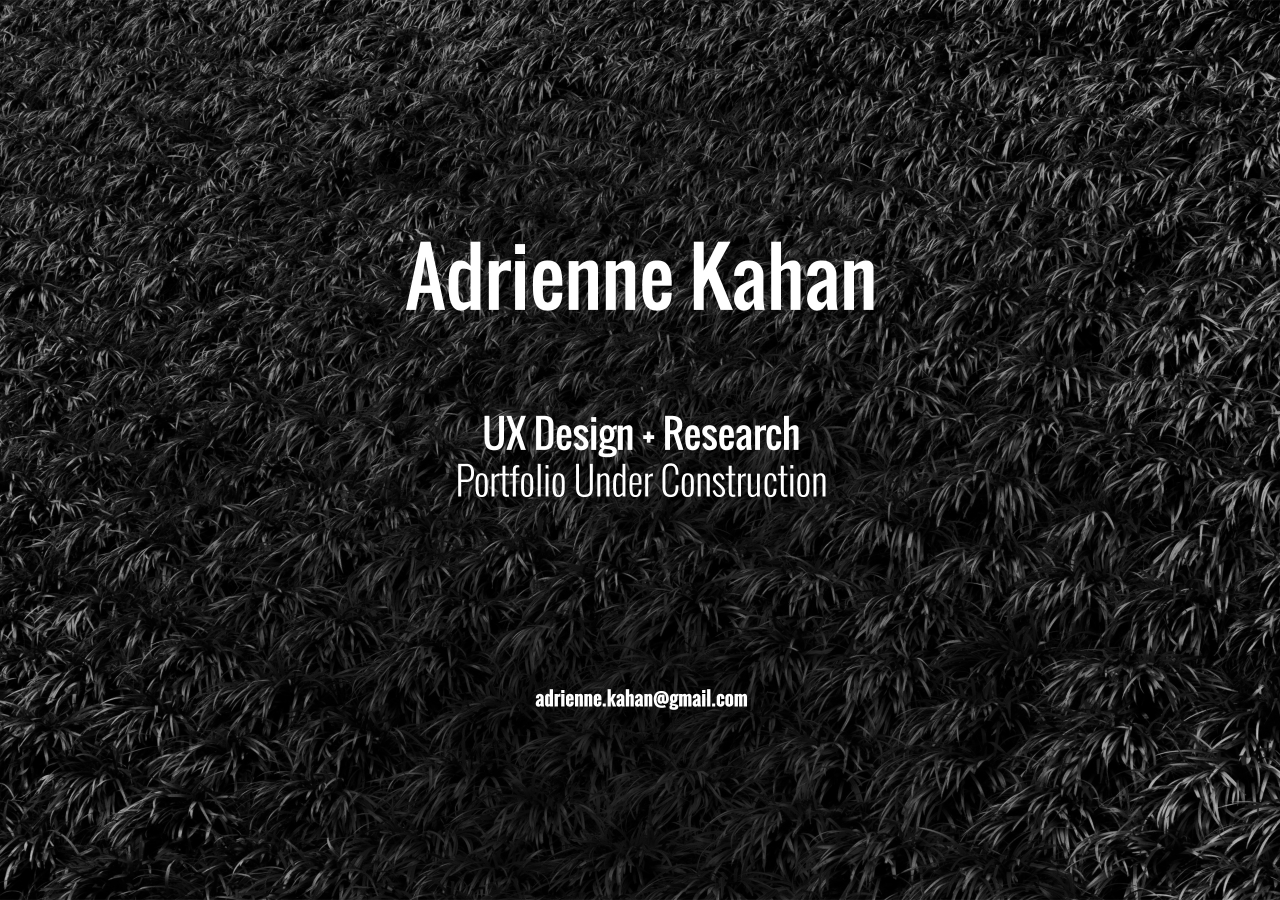
<file: UC.html>
<!DOCTYPE html>
<html>
<head>
	<title>Adrienne Kahan</title>
	<style>
		html {
			background: url(_assets/img/UnderConstruction.jpg) no-repeat center center fixed;
			-webkit-background-size: cover;
			--moz-background-size: cover;
			-o-background-size: cover;
			background-height: 100vh;
		}
	</style>
</head>
<body>
</body>
</html>
</file>
